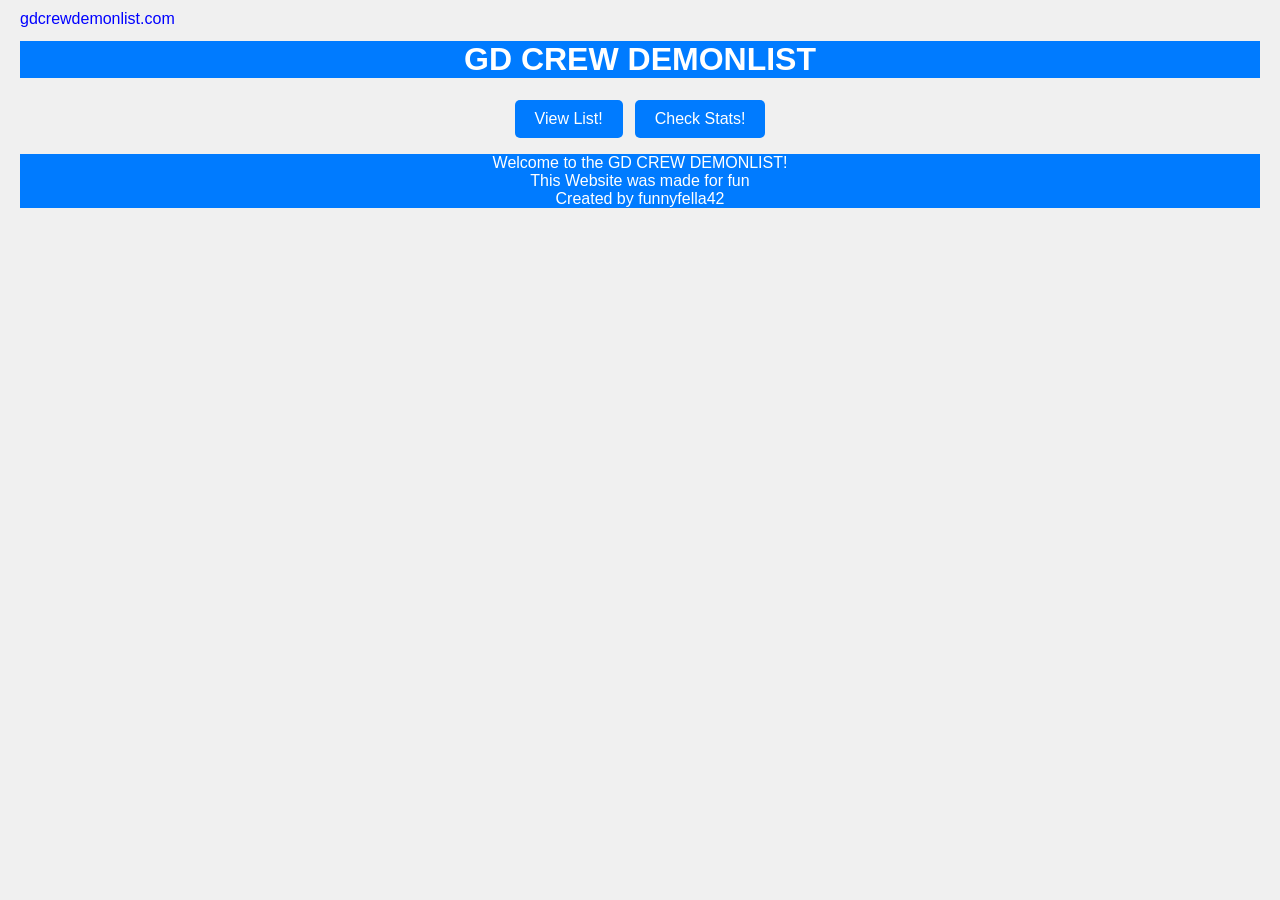
<file: index.html>
<!DOCTYPE html>
<html lang="en">
<head>
    <meta charset="UTF-8">
    <meta name="viewport" content="width=device-width, initial-scale=1.0">
    <title>GD CREW HOMEPAGE</title>
    <link rel="stylesheet" href="css/index.css">
</head>
<body>
    <h1>GD CREW DEMONLIST</h1>

    <div class="button-container">
        <a href="gdcrewlist.html" class="view-list-button">View List!</a>
        <a href="statsviewer.html" class="check-stats-button">Check Stats!</a>
    </div>

    <a href="index.html" class="homebutton">gdcrewdemonlist.com</a>

    <p>
        Welcome to the GD CREW DEMONLIST!<br>
        This Website was made for fun<br>
        Created by funnyfella42
    </p>
</body>
</html>
</file>
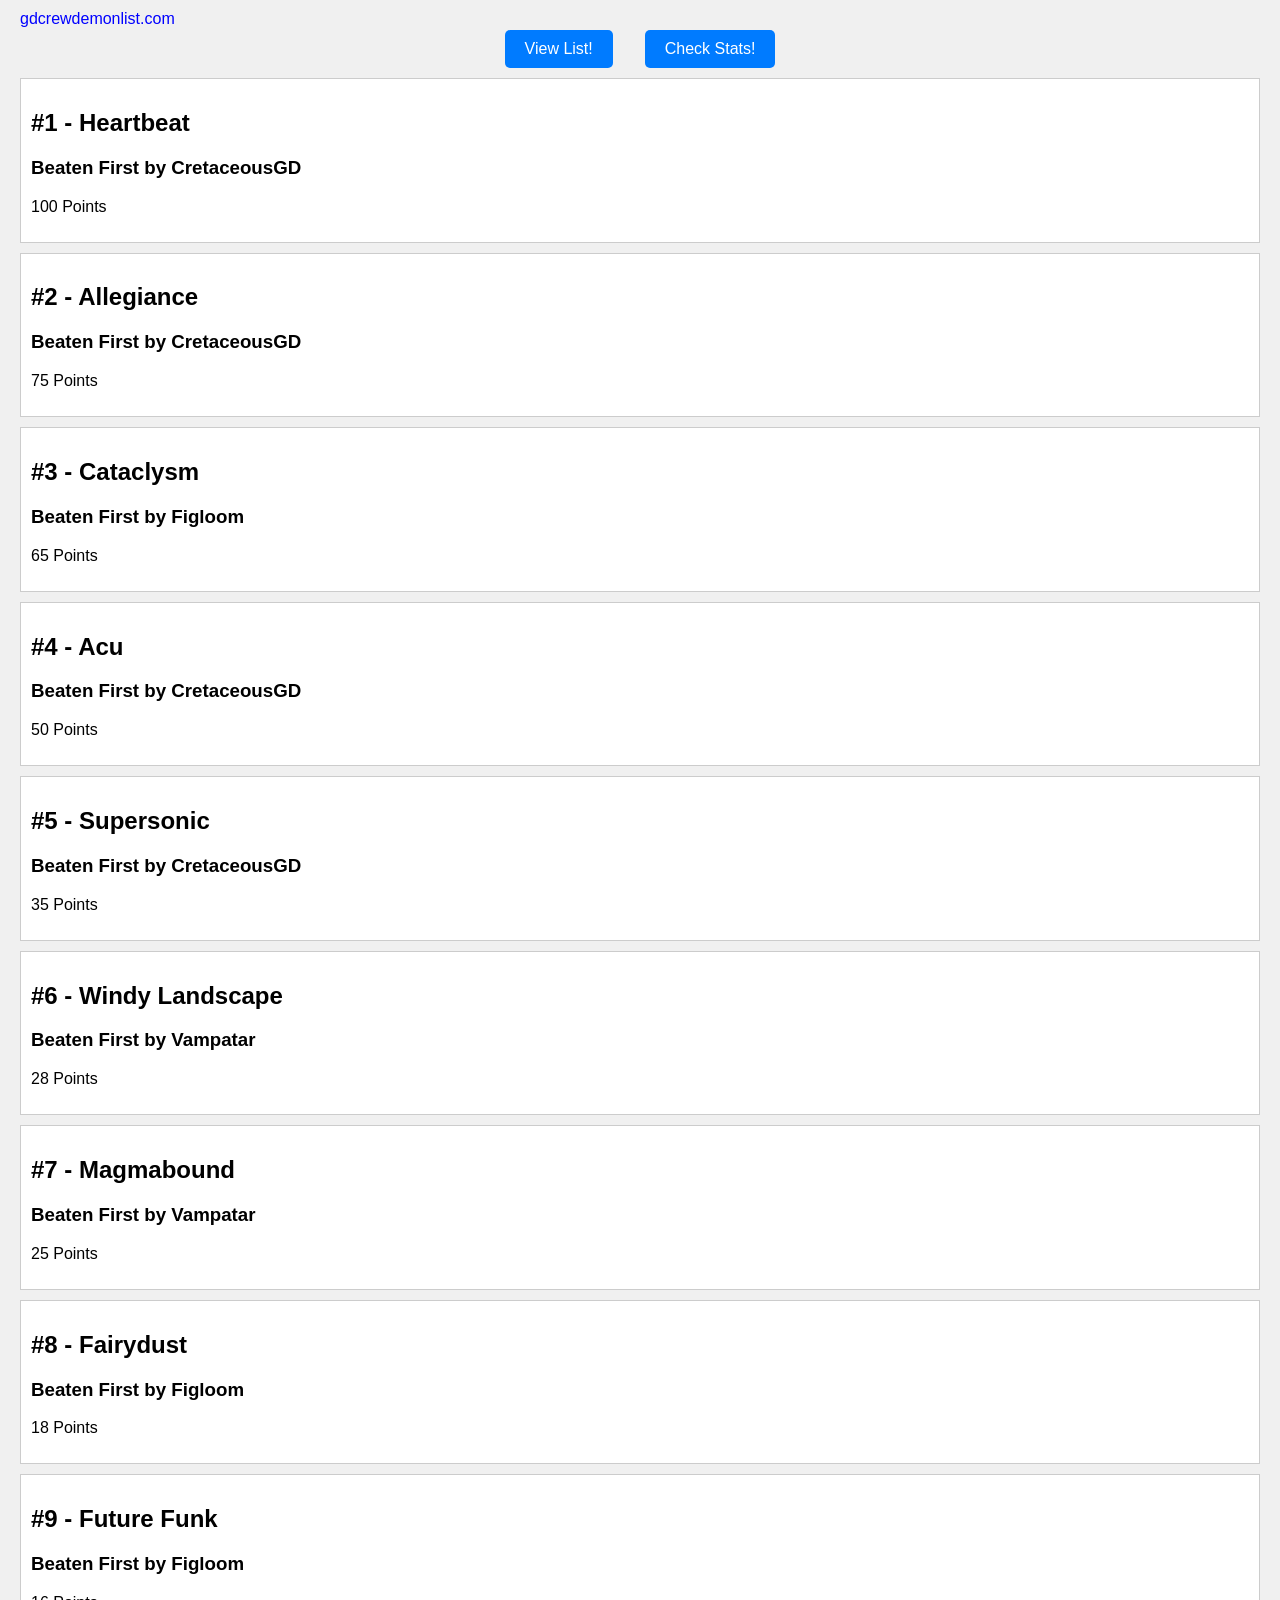
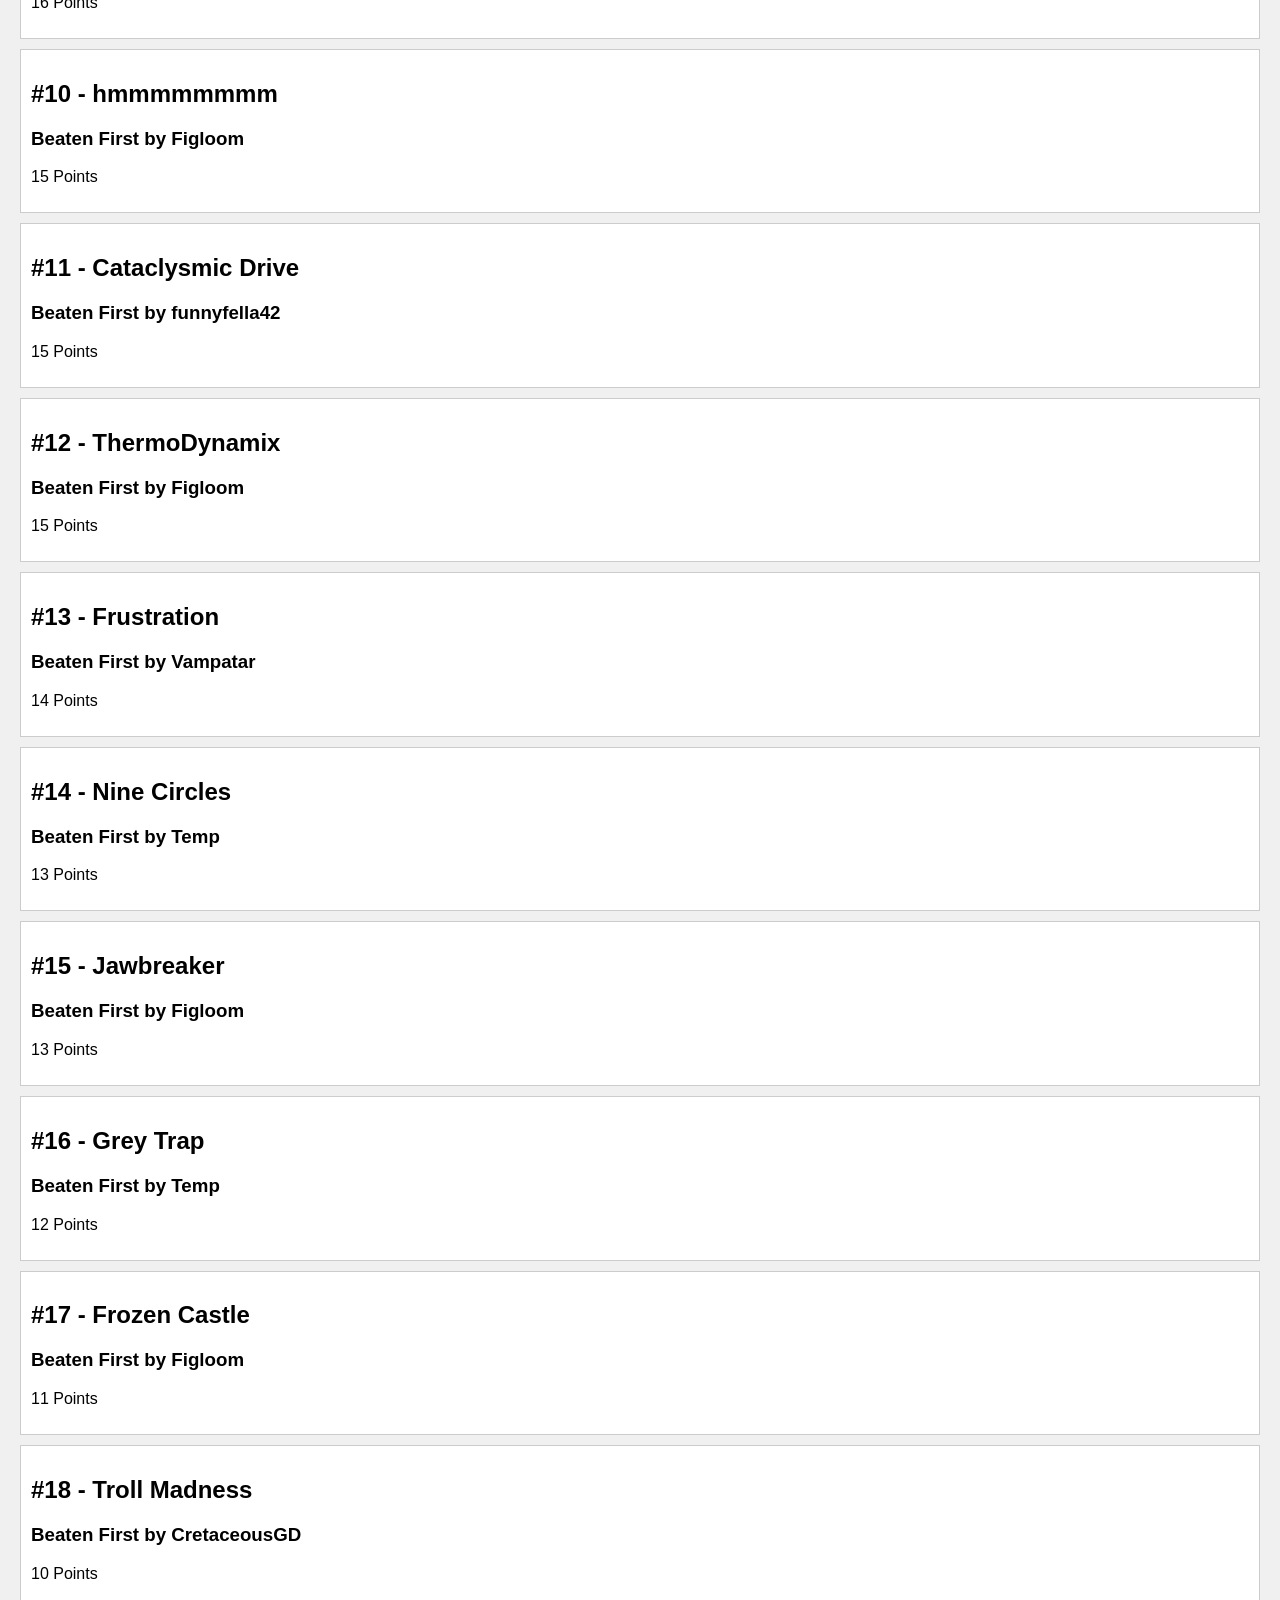
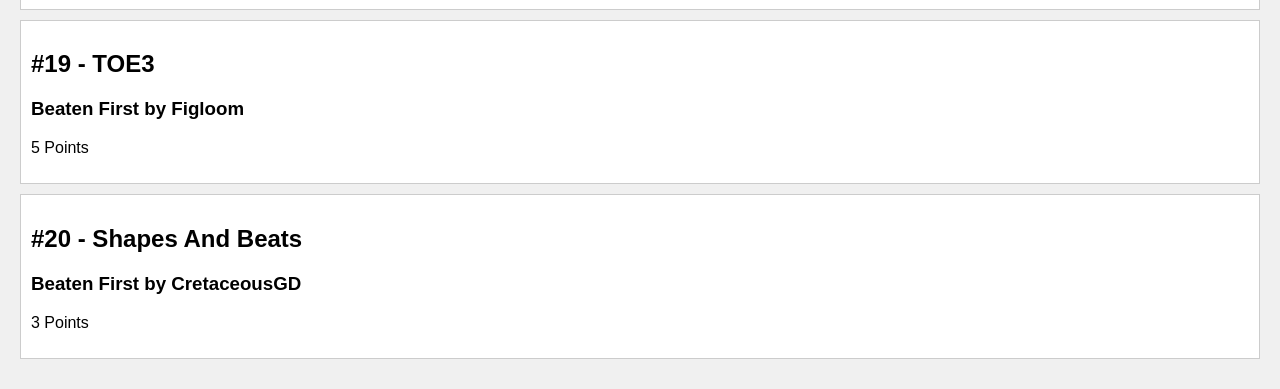
<file: gdcrewlist.html>
<!DOCTYPE html>
<html lang="en">
<head>
    <meta charset="UTF-8">
    <meta name="viewport" content="width=device-width, initial-scale=1.0">
    <title>GD CREW DEMONLIST</title>
    <link rel="stylesheet" href="css/gdcrewlist.css">
</head>
<body>
    <a href="index.html" class="homebutton">gdcrewdemonlist.com</a>
    <div class="button-container">
        <a href="gdcrewlist.html" class="view-list-button">View List!</a>
        <a href="statsviewer.html" class="check-stats-button">Check Stats!</a>
    </div>
    <div class="demon-box">
        <h2>#1 - Heartbeat</h2>
        <h3>Beaten First by CretaceousGD</h3>
        <p>100 Points</p>
    </div>
    <div class="demon-box">
        <h2>#2 - Allegiance</h2>
        <h3>Beaten First by CretaceousGD</h3>
        <p>75 Points</p>
    </div>
    <div class="demon-box">
        <h2>#3 - Cataclysm</h2>
        <h3>Beaten First by Figloom</h3>
        <p>65 Points</p>
    </div>
    <div class="demon-box">
        <h2>#4 - Acu</h2>
        <h3>Beaten First by CretaceousGD</h3>
        <p>50 Points</p>
    </div>
    <div class="demon-box">
        <h2>#5 - Supersonic</h2>
        <h3>Beaten First by CretaceousGD</h3>
        <p>35 Points</p>
    </div>
    <div class="demon-box">
        <h2>#6 - Windy Landscape</h2>
        <h3>Beaten First by Vampatar</h3>
        <p>28 Points</p>
    </div>
    <div class="demon-box">
        <h2>#7 - Magmabound</h2>
        <h3>Beaten First by Vampatar</h3>
        <p>25 Points</p>
    </div>
    <div class="demon-box">
        <h2>#8 - Fairydust</h2>
        <h3>Beaten First by Figloom</h3>
        <p>18 Points</p>
    </div>
    <div class="demon-box">
        <h2>#9 - Future Funk</h2>
        <h3>Beaten First by Figloom</h3>
        <p>16 Points</p>
    </div>
    <div class="demon-box">
        <h2>#10 - hmmmmmmmm</h2>
        <h3>Beaten First by Figloom</h3>
        <p>15 Points</p>
    </div>
    <div class="demon-box">
        <h2>#11 - Cataclysmic Drive</h2>
        <h3>Beaten First by funnyfella42</h3>
        <p>15 Points</p>
    </div>
    <div class="demon-box">
        <h2>#12 - ThermoDynamix</h2>
        <h3>Beaten First by Figloom</h3>
        <p>15 Points</p>
    </div>
    <div class="demon-box">
        <h2>#13 - Frustration</h2>
        <h3>Beaten First by Vampatar</h3>
        <p>14 Points</p>
    </div>
    <div class="demon-box">
        <h2>#14 - Nine Circles</h2>
        <h3>Beaten First by Temp</h3>
        <p>13 Points</p>
    </div>
    <div class="demon-box">
        <h2>#15 - Jawbreaker</h2>
        <h3>Beaten First by Figloom</h3>
        <p>13 Points</p>
    </div>
    <div class="demon-box">
        <h2>#16 - Grey Trap</h2>
        <h3>Beaten First by Temp</h3>
        <p>12 Points</p>
    </div>
    <div class="demon-box">
        <h2>#17 - Frozen Castle</h2>
        <h3>Beaten First by Figloom</h3>
        <p>11 Points</p>
    </div>
    <div class="demon-box">
        <h2>#18 - Troll Madness</h2>
        <h3>Beaten First by CretaceousGD</h3>
        <p>10 Points</p>
    </div>
    <div class="demon-box">
        <h2>#19 - TOE3</h2>
        <h3>Beaten First by Figloom</h3>
        <p>5 Points</p>
    </div>
    <div class="demon-box">
        <h2>#20 - Shapes And Beats </h2>
        <h3>Beaten First by CretaceousGD</h3>
        <p>3 Points</p>
    </div>
</body>
</html>
</file>
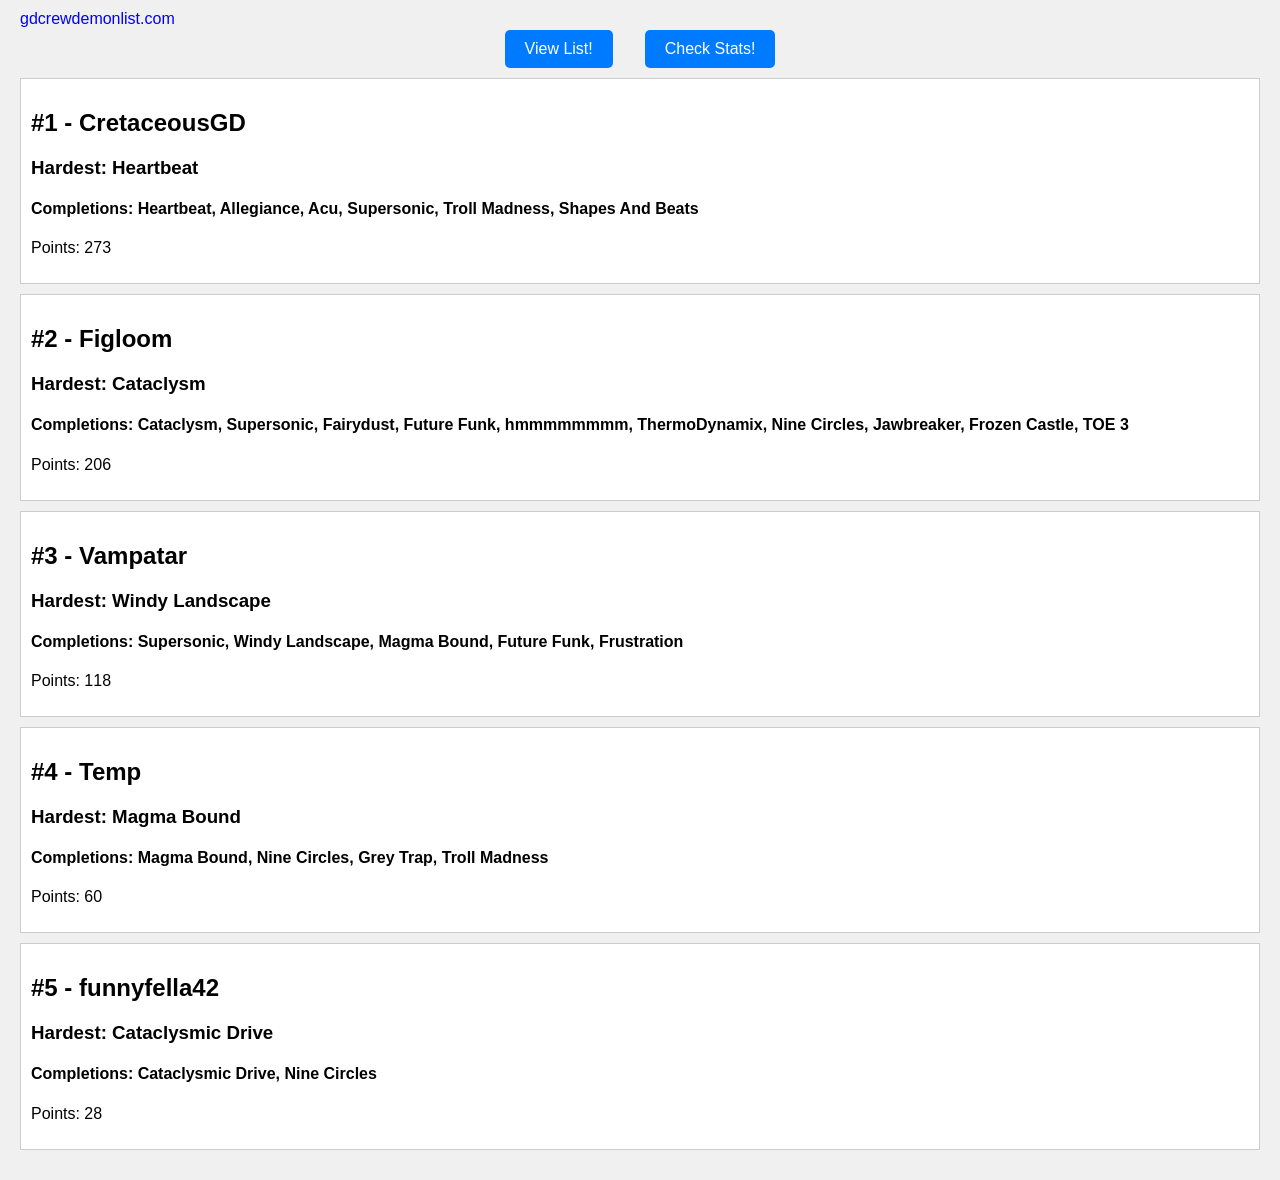
<file: statsviewer.html>
<!DOCTYPE html>
<html lang="en">
<head>
    <meta charset="UTF-8">
    <meta name="viewport" content="width=device-width, initial-scale=1.0">
    <title>Document</title>
    <link rel="stylesheet" href="css/statsviewer.css">
</head>
<body>

    <a href="index.html" class="homebutton">gdcrewdemonlist.com</a>
    
    <div class="button-container">
        <a href="gdcrewlist.html" class="view-list-button">View List!</a>
        <a href="statsviewer.html" class="check-stats-button">Check Stats!</a>
    </div>

    <div class="Player-box">
        <h2>#1 - CretaceousGD</h2>
        <h3>Hardest: Heartbeat</h3>
        <h4>Completions: Heartbeat, Allegiance, Acu, Supersonic, Troll Madness, Shapes And Beats</h4>
        <p>Points: 273</p>
    </div>
    <div class="Player-box">
        <h2>#2 - Figloom</h2>
        <h3>Hardest: Cataclysm</h3>
        <h4>Completions: Cataclysm, Supersonic, Fairydust, Future Funk, hmmmmmmmm, ThermoDynamix, Nine Circles, Jawbreaker, Frozen Castle, TOE 3</h4>
        <p>Points: 206</p>
    </div>
    <div class="Player-box">
        <h2>#3 - Vampatar</h2>
        <h3>Hardest: Windy Landscape</h3>
        <h4>Completions: Supersonic, Windy Landscape, Magma Bound, Future Funk, Frustration</h4>
        <p>Points: 118</p>
    </div>
    <div class="Player-box">
        <h2>#4 - Temp</h2>
        <h3>Hardest: Magma Bound</h3>
        <h4>Completions: Magma Bound, Nine Circles, Grey Trap, Troll Madness</h4>
        <p>Points: 60</p>
    </div>
    <div class="Player-box">
        <h2>#5 - funnyfella42</h2>
        <h3>Hardest: Cataclysmic Drive</h3>
        <h4>Completions: Cataclysmic Drive, Nine Circles</h4>
        <p>Points: 28</p>
    </div>
</body>
</html>
</file>
<file: css/index.css>
body {
    font-family: Arial, sans-serif;
    background-color: #f0f0f0;
    margin: 0;
    padding: 20px;
}

h1 {
    text-align: center;
    justify-content: center;
    background-color: #007BFF;
    color: white;
}

.button-container {
  display: flex;
  gap: 12px;
  justify-content: center;
}

.view-list-button, .check-stats-button {
  display: inline-block; /* Makes the buttons inline elements */
  padding: 10px 20px;    /* Adds padding for better clickability */
  font-size: 16px;       /* Sets a readable font size */
  text-decoration: none; /* Removes underline from links */
  color: white;          /* Sets text color to white */
  background-color: #007BFF; /* Sets a blue background color */
  border-radius: 5px;    /* Rounds the corners of the buttons */
  transition: background-color 0.3s ease; /* Smooth transition for hover effect */
}

p {
    text-align: center;
    justify-content: center;
    background-color: #007BFF;
    color: white;
}

.homebutton {
    display: inline-block; /* Makes the button an inline element */
    padding: 10px 20px;    /* Adds padding for better clickability */
    font-size: 16px;       /* Sets a readable font size */
    text-decoration: none; /* Removes underline from links */
    color: blue;          /* Sets text color to white */
    border-radius: 5px;    /* Rounds the corners of the button */
    transition: background-color 0.3s ease; /* Smooth transition for hover effect */
    position: fixed; top: 0; left: 0;
}
</file>
<file: css/gdcrewlist.css>
body {
    font-family: Arial, sans-serif;
    background-color: #f0f0f0;
    margin: 0;
    padding: 20px;
}

.demon-box {
    background-color: #fff;
    border: 1px solid #ccc;
    margin-bottom: 10px;
    padding: 10px;
}

.button-container {
  display: flex;
  gap: 12px;
  justify-content: center;
}

.view-list-button, .check-stats-button {
  display: inline-block; /* Makes the buttons inline elements */
  padding: 10px 20px;    /* Adds padding for better clickability */
  font-size: 16px;       /* Sets a readable font size */
  text-decoration: none; /* Removes underline from links */
  color: white;          /* Sets text color to white */
  background-color: #007BFF; /* Sets a blue background color */
  border-radius: 5px;    /* Rounds the corners of the buttons */
  transition: background-color 0.3s ease; /* Smooth transition for hover effect */
  margin: 10px; /* Adds margin around the buttons */
}

.homebutton {
    display: inline-block; /* Makes the button an inline element */
    padding: 10px 20px;    /* Adds padding for better clickability */
    font-size: 16px;       /* Sets a readable font size */
    text-decoration: none; /* Removes underline from links */
    color: blue;          /* Sets text color to white */
    border-radius: 5px;    /* Rounds the corners of the button */
    transition: background-color 0.3s ease; /* Smooth transition for hover effect */
    position: fixed; top: 0; left: 0;
}
</file>
<file: css/statsviewer.css>
body {
    font-family: Arial, sans-serif;
    background-color: #f0f0f0;
    margin: 0;
    padding: 20px;
}

.Player-box {
    background-color: #fff;
    border: 1px solid #ccc;
    margin-bottom: 10px;
    padding: 10px;
}

.button-container {
  display: flex;
  gap: 12px;
  justify-content: center;
}

.view-list-button, .check-stats-button {
  display: inline-block; /* Makes the buttons inline elements */
  padding: 10px 20px;    /* Adds padding for better clickability */
  font-size: 16px;       /* Sets a readable font size */
  text-decoration: none; /* Removes underline from links */
  color: white;          /* Sets text color to white */
  background-color: #007BFF; /* Sets a blue background color */
  border-radius: 5px;    /* Rounds the corners of the buttons */
  transition: background-color 0.3s ease; /* Smooth transition for hover effect */
  margin: 10px; /* Adds margin around the buttons */
}

.homebutton {
    display: inline-block; /* Makes the button an inline element */
    padding: 10px 20px;    /* Adds padding for better clickability */
    font-size: 16px;       /* Sets a readable font size */
    text-decoration: none; /* Removes underline from links */
    color: blue;          /* Sets text color to white */
    border-radius: 5px;    /* Rounds the corners of the button */
    transition: background-color 0.3s ease; /* Smooth transition for hover effect */
    position: fixed; top: 0; left: 0;
}
</file>
